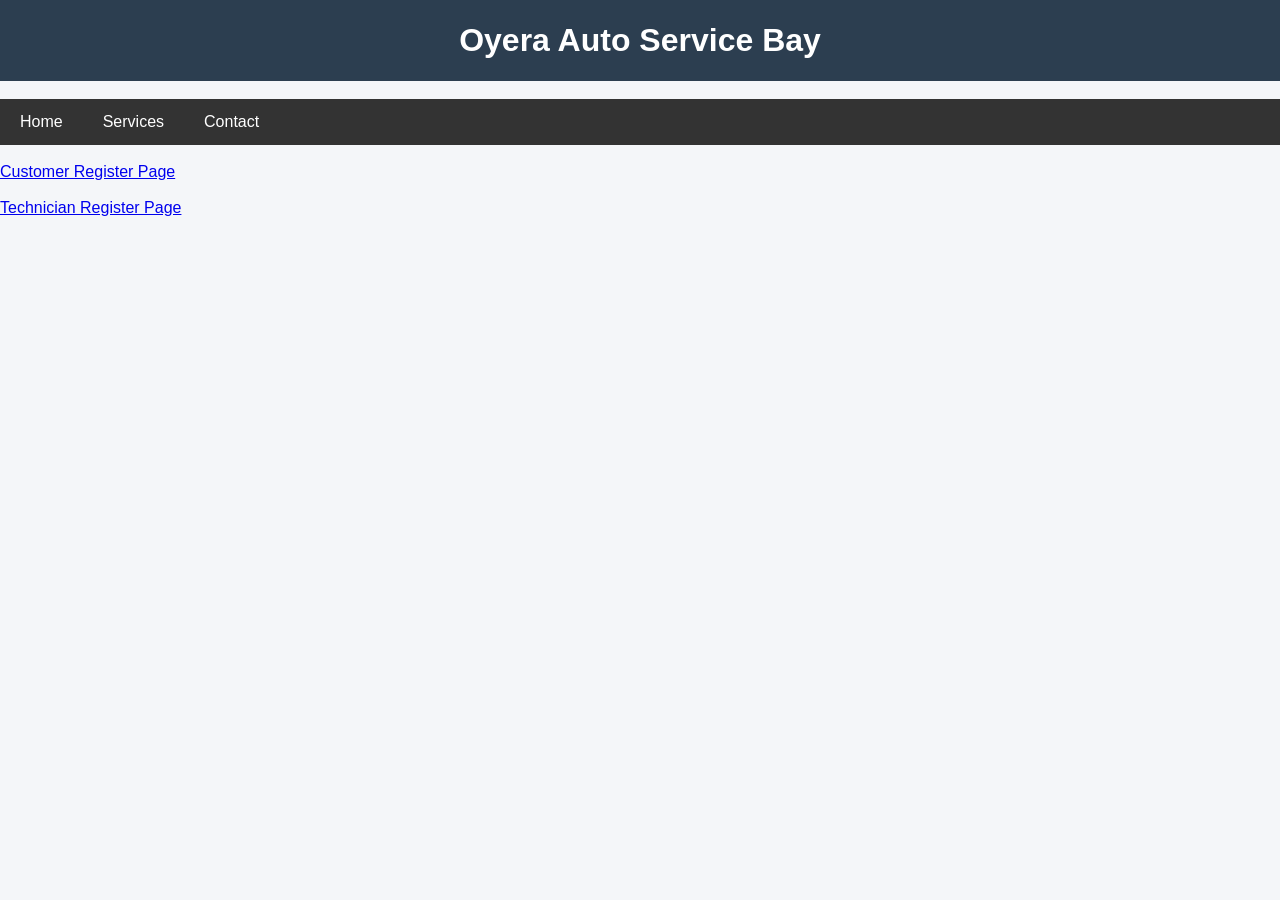
<file: index.html>
<!DOCTYPE html>
<html>

<head>
    <title>Oyera Auto Bay Service</title>
    <link rel="stylesheet" href="style.css">

</head>

<body>
    <!DOCTYPE html>
    <html lang="en">

    <head>
        <meta charset="UTF-8">
        <meta name="viewport" content="width=device-width, 
                   initial-scale=1.0">
        <style>
            .navbar {
                display: flex;
                background-color: #333;
            }

            .navbar a {
                color: white;
                padding: 14px 20px;
                text-decoration: none;
                text-align: center;
            }
        </style>
        <title>Basic Horizontal Navigation Bar</title>
    </head>

    <body>
        <!DOCTYPE html>
        <html>

        <head>
            <title></title>
            <style>
                header {
                    background:  #2c3e50;
                    color: white;
                    padding: 0.5px;
                    text-align: center;
                }

                nav a {
                    color: white;
                    margin: 0 10px;
                    text-decoration: none;
                }
            </style>
        </head>

        <body>
            <header>
                <h1>Oyera Auto Service Bay</h1>
            </header>
        </body>

        </html>
        <br />
        <div class="navbar">
            <a href="#home">Home</a>
            <a href="#services">Services</a>
            <a href="#contact">Contact</a>
        </div>
        <br />
        <a href="customer_registration.html">Customer Register Page</a>
        <br />
        <br />
        <a href="technician_registration.html">Technician Register Page</a>
    </body>

    </html>







</body>

</html>
</file>
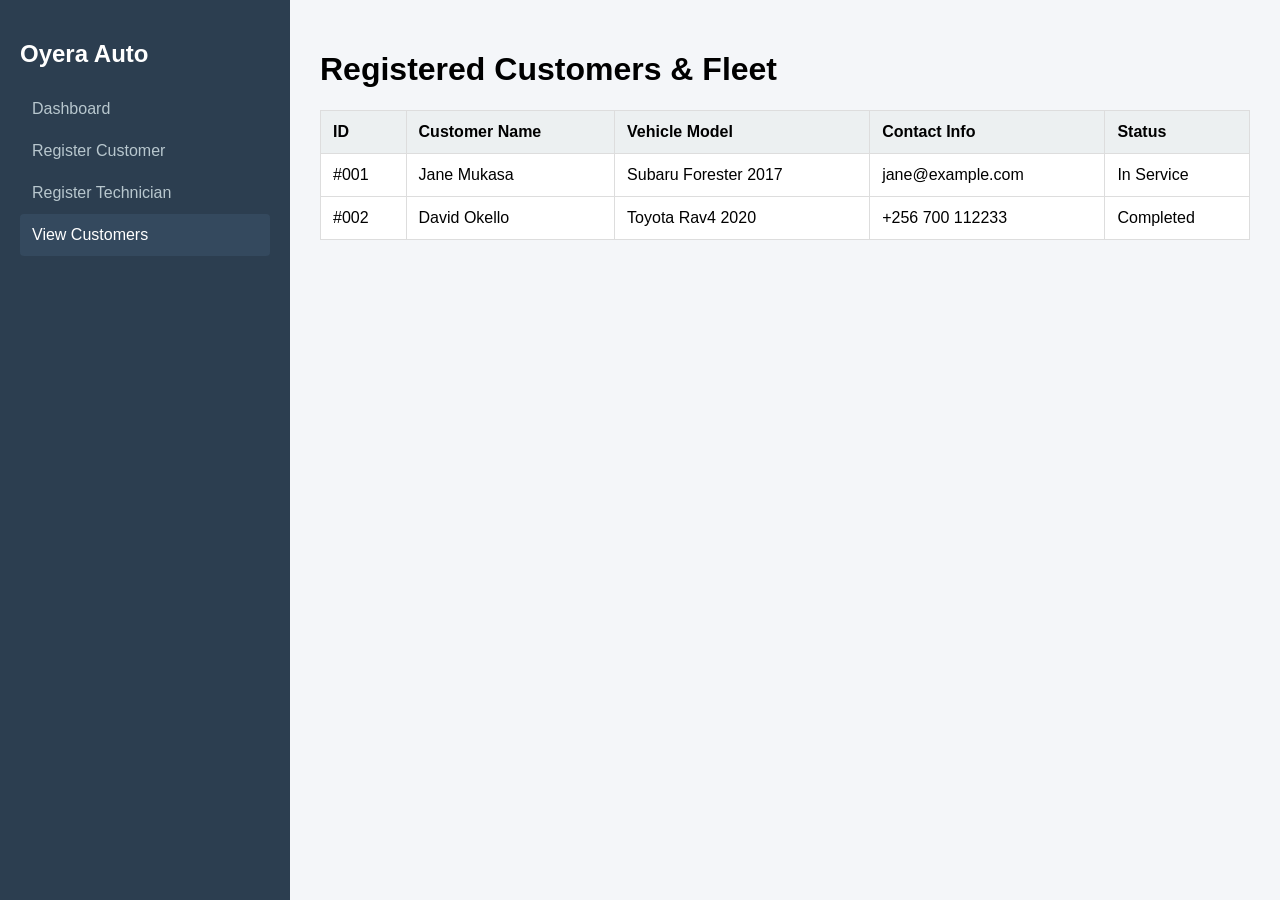
<file: customer_display.html>
<!DOCTYPE html>
<html lang="en">
<head>
    <meta charset="UTF-8">
    <meta name="viewport" content="width=device-width, initial-scale=1.0">
    <title>Customer View - Oyera Auto</title>
    <link rel="stylesheet" href="style.css">
</head>
<body>

    <div class="app-container">
        <aside class="sidebar">
            <h2>Oyera Auto</h2>
            <nav>
                <ul>
                    <li><a href="index.html">Dashboard</a></li>
                    <li><a href="customer_registration.html">Register Customer</a></li>
                    <li><a href="technician_registration.html">Register Technician</a></li>
                    <li><a href="customer_display.html" class="active">View Customers</a></li>
                </ul>
            </nav>
        </aside>

        <main class="main-content">
            <header>
                <h1>Registered Customers & Fleet</h1>
            </header>
            
            <section class="table-container">
                <table class="data-table">
                    <thead>
                        <tr>
                            <th>ID</th>
                            <th>Customer Name</th>
                            <th>Vehicle Model</th>
                            <th>Contact Info</th>
                            <th>Status</th>
                        </tr>
                    </thead>
                    <tbody>
                        <tr>
                            <td>#001</td>
                            <td>Jane Mukasa</td>
                            <td>Subaru Forester 2017</td>
                            <td>jane@example.com</td>
                            <td><span class="status pending">In Service</span></td>
                        </tr>
                        <tr>
                            <td>#002</td>
                            <td>David Okello</td>
                            <td>Toyota Rav4 2020</td>
                            <td>+256 700 112233</td>
                            <td><span class="status completed">Completed</span></td>
                        </tr>
                    </tbody>
                </table>
            </section>
        </main>
    </div>

</body>
</html>
</file>
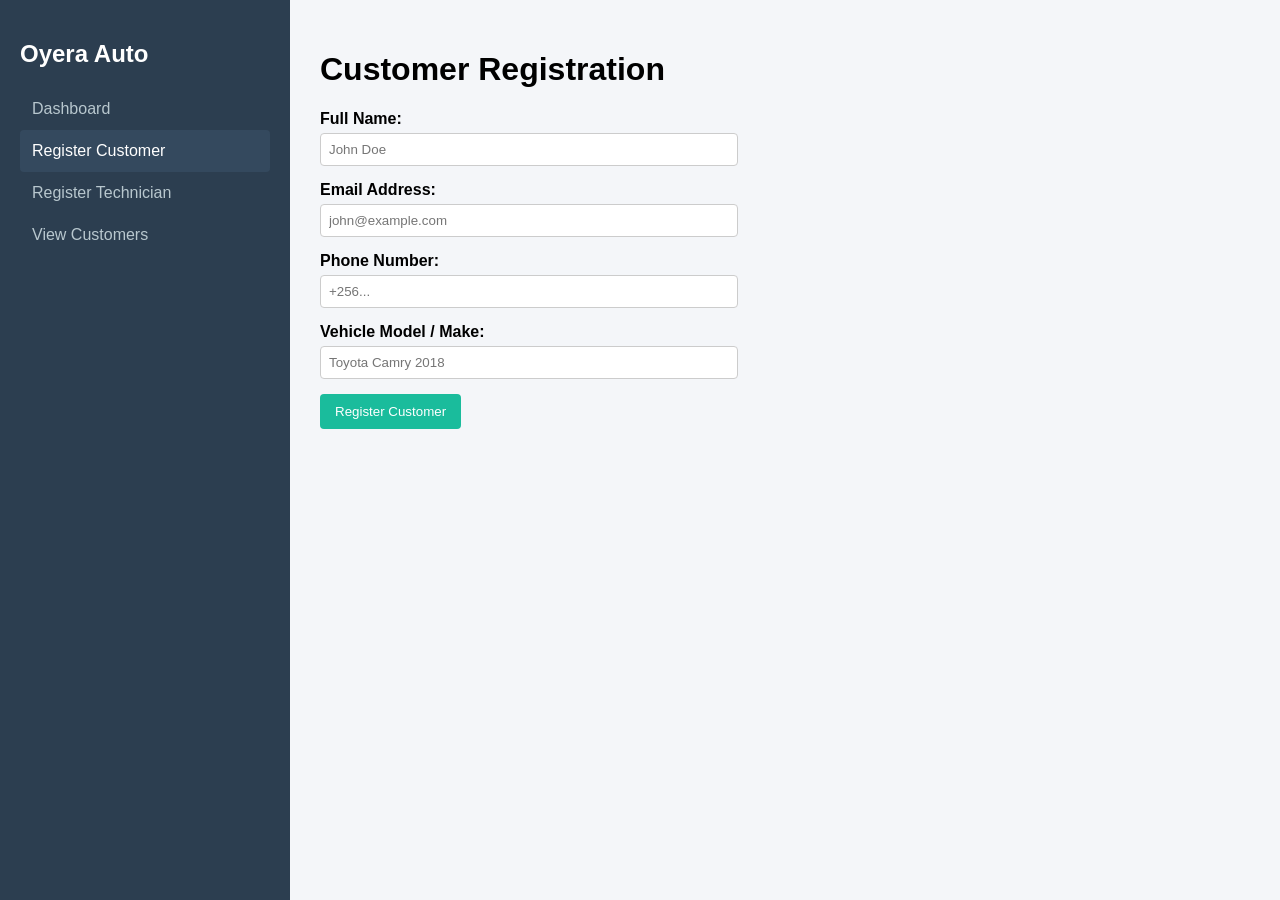
<file: customer_registration.html>
<!DOCTYPE html>
<html lang="en">
<head>
    <meta charset="UTF-8">
    <meta name="viewport" content="width=device-width, initial-scale=1.0">
    <title>Customer Registration - Oyera Auto</title>
    <link rel="stylesheet" href="style.css">
</head>
<body>

    <div class="app-container">
        <aside class="sidebar">
            <h2>Oyera Auto</h2>
            <nav>
                <ul>
                    <li><a href="index.html">Dashboard</a></li>
                    <li><a href="customer_registration.html" class="active">Register Customer</a></li>
                    <li><a href="technician_registration.html">Register Technician</a></li>
                    <li><a href="customer_display.html">View Customers</a></li>
                </ul>
            </nav>
        </aside>

        <main class="main-content">
            <header>
                <h1>Customer Registration</h1>
            </header>
            
            <section class="form-container">
                <form action="#" method="POST">
                    <div class="form-group">
                        <label for="custName">Full Name:</label>
                        <input type="text" id="custName" name="custName" required placeholder="John Doe">
                    </div>
                    
                    <div class="form-group">
                        <label for="custEmail">Email Address:</label>
                        <input type="email" id="custEmail" name="custEmail" required placeholder="john@example.com">
                    </div>
                    
                    <div class="form-group">
                        <label for="custPhone">Phone Number:</label>
                        <input type="tel" id="custPhone" name="custPhone" required placeholder="+256...">
                    </div>

                    <div class="form-group">
                        <label for="vehicleModel">Vehicle Model / Make:</label>
                        <input type="text" id="vehicleModel" name="vehicleModel" required placeholder="Toyota Camry 2018">
                    </div>

                    <button type="submit" class="btn">Register Customer</button>
                </form>
            </section>
        </main>
    </div>

</body>
</html>
</file>
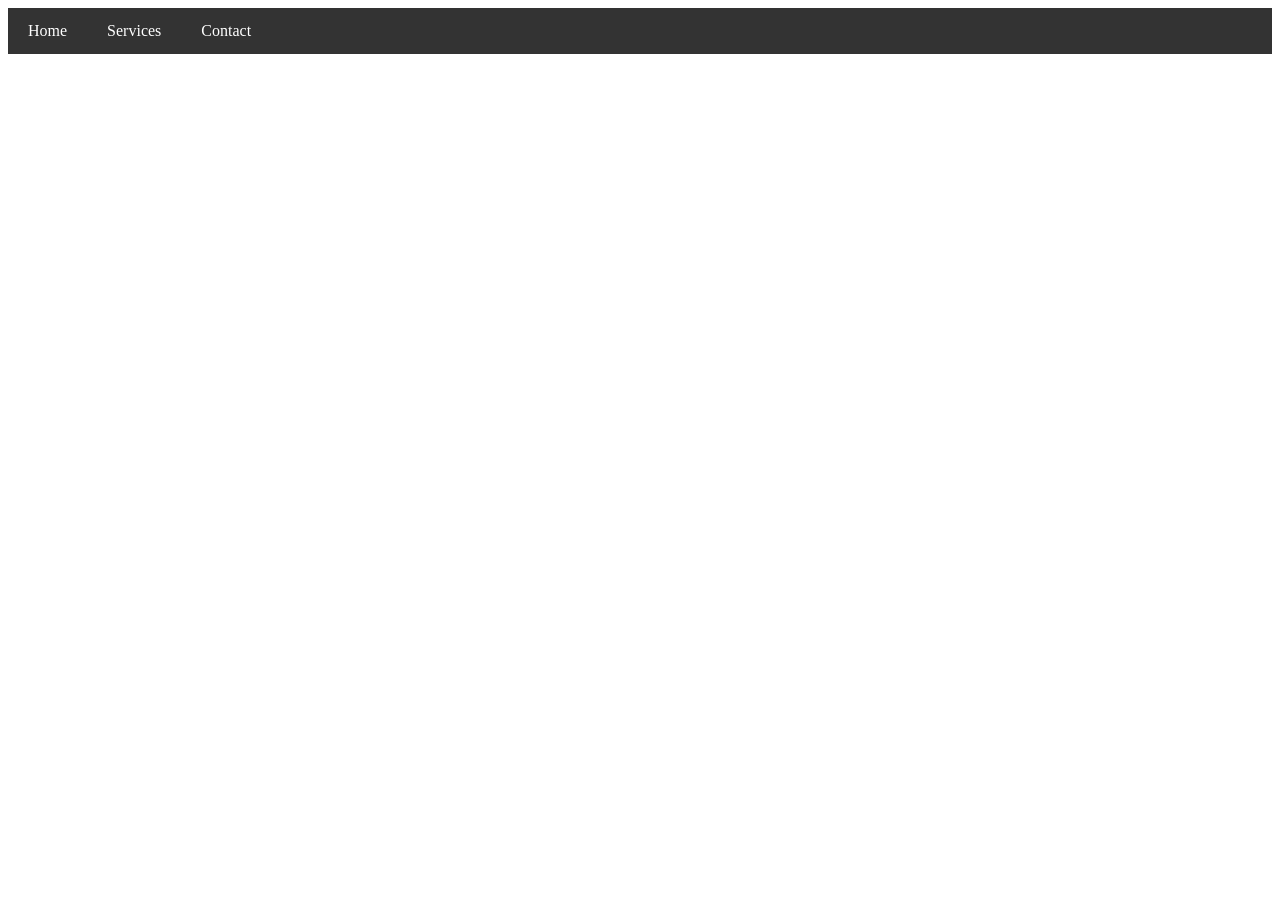
<file: navbar.html>
<!DOCTYPE html>
<html lang="en">

<head>
    <meta charset="UTF-8">
    <meta name="viewport" 
          content="width=device-width, 
                   initial-scale=1.0">
    <style>
        .navbar {
            display: flex;
            background-color: #333;
        }

        .navbar a {
            color: white;
            padding: 14px 20px;
            text-decoration: none;
            text-align: center;
        }
    </style>
    <title>Basic Horizontal Navigation Bar</title>
</head>

<body>
    <div class="navbar">
        <a href="#home">Home</a>
        <a href="#services">Services</a>
        <a href="#contact">Contact</a>
    </div>
</body>

</html>
</file>
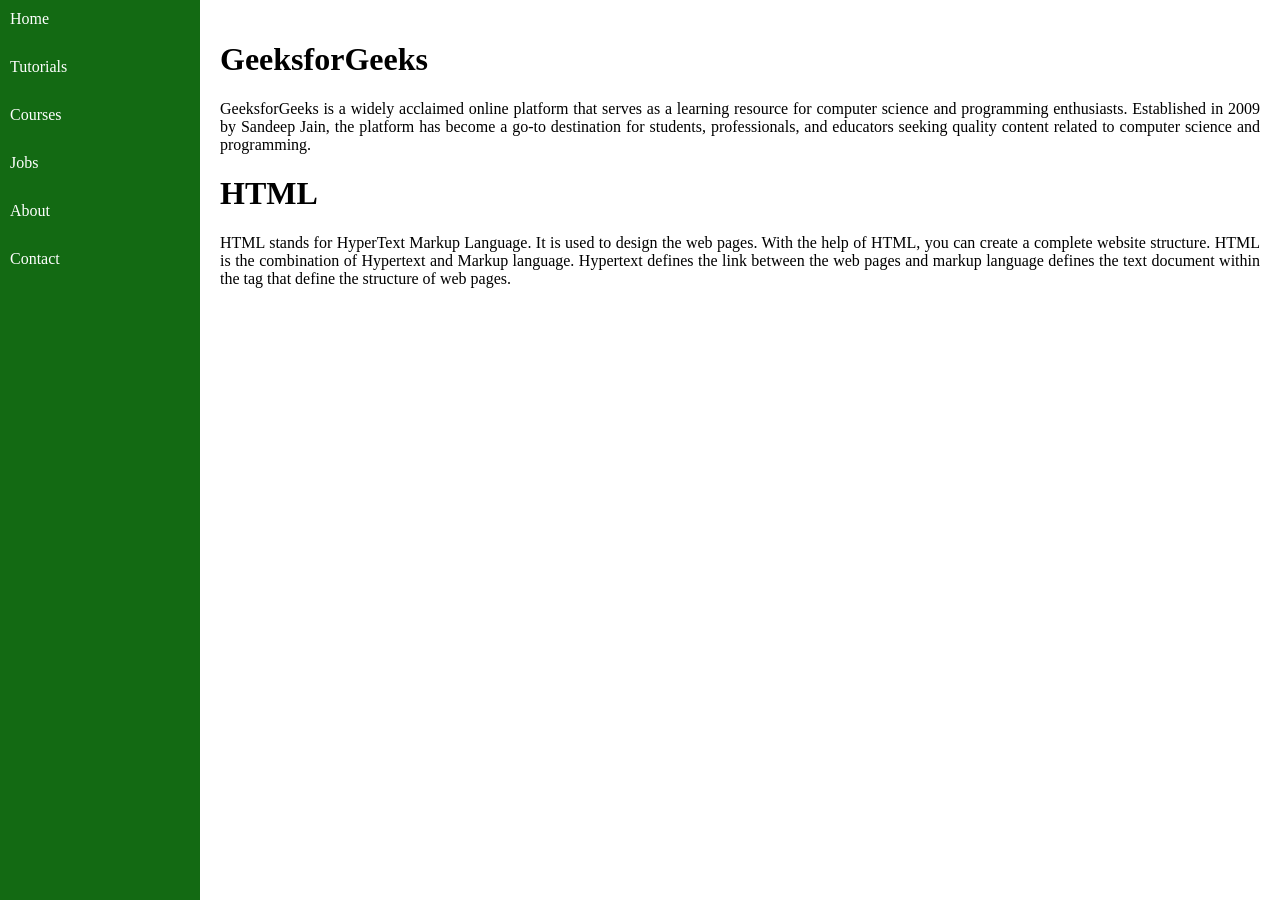
<file: sidebar.html>
<!DOCTYPE html>
<html lang="en">

<head>
	<meta charset="UTF-8">
	<meta name="viewport" content=
		"width=device-width, initial-scale=1.0">
	<title>
		Create a Fixed Sidebar using HTML and CSS
	</title>

	<style>
		body {
			margin: 0;
			padding: 0;
		}

		.container {
			display: flex;
		}

		.sidebar {
			width: 200px;
			height: 100vh;
			background-color: #136a13;
			color: #fff;
			box-sizing: border-box;
			position: fixed;
		}

		.content {
			flex: 1;
			padding: 20px;
			box-sizing: border-box;
			margin-left: 200px;
			text-align: justify;
		}

		.sidebar a {
			display: block;
			color: #fff;
			text-decoration: none;
			padding: 10px;
			margin-bottom: 10px;
			transition: background-color 0.3s;
		}

		/* Change background color on hover */
		.sidebar a:hover {
			background-color: #2980b9;
		}
	</style>
</head>

<body>

	<div class="container">
		<!-- Sidebar -->
		<div class="sidebar">
			<a href="#home">Home</a>
			<a href="#tutorials">Tutorials</a>
			<a href="#courses">Courses</a>
			<a href="#jobs">Jobs</a>
			<a href="#about">About</a>
			<a href="#contact">Contact</a>
		</div>

		<!-- Main Content -->
		<div class="content">
			<div id="home">
				<h1>GeeksforGeeks</h1>
				<p>
					GeeksforGeeks is a widely acclaimed online
					platform that serves as a learning resource
					for computer science and programming
					enthusiasts. Established in 2009 by Sandeep
					Jain, the platform has become a go-to destination
					for students, professionals, and educators seeking
					quality content related to computer science and
					programming.
				</p>
			</div>

			<div id="tutorials">
				<h1>HTML</h1>
				<p>
					HTML stands for HyperText Markup Language. It
					is used to design the web pages. With the help
					of HTML, you can create a complete website
					structure. HTML is the combination of Hypertext
					and Markup language. Hypertext defines the link
					between the web pages and markup language
					defines the text document within the tag that
					define the structure of web pages.
				</p>
			</div>
		</div>
	</div>
</body>

</html>
</file>
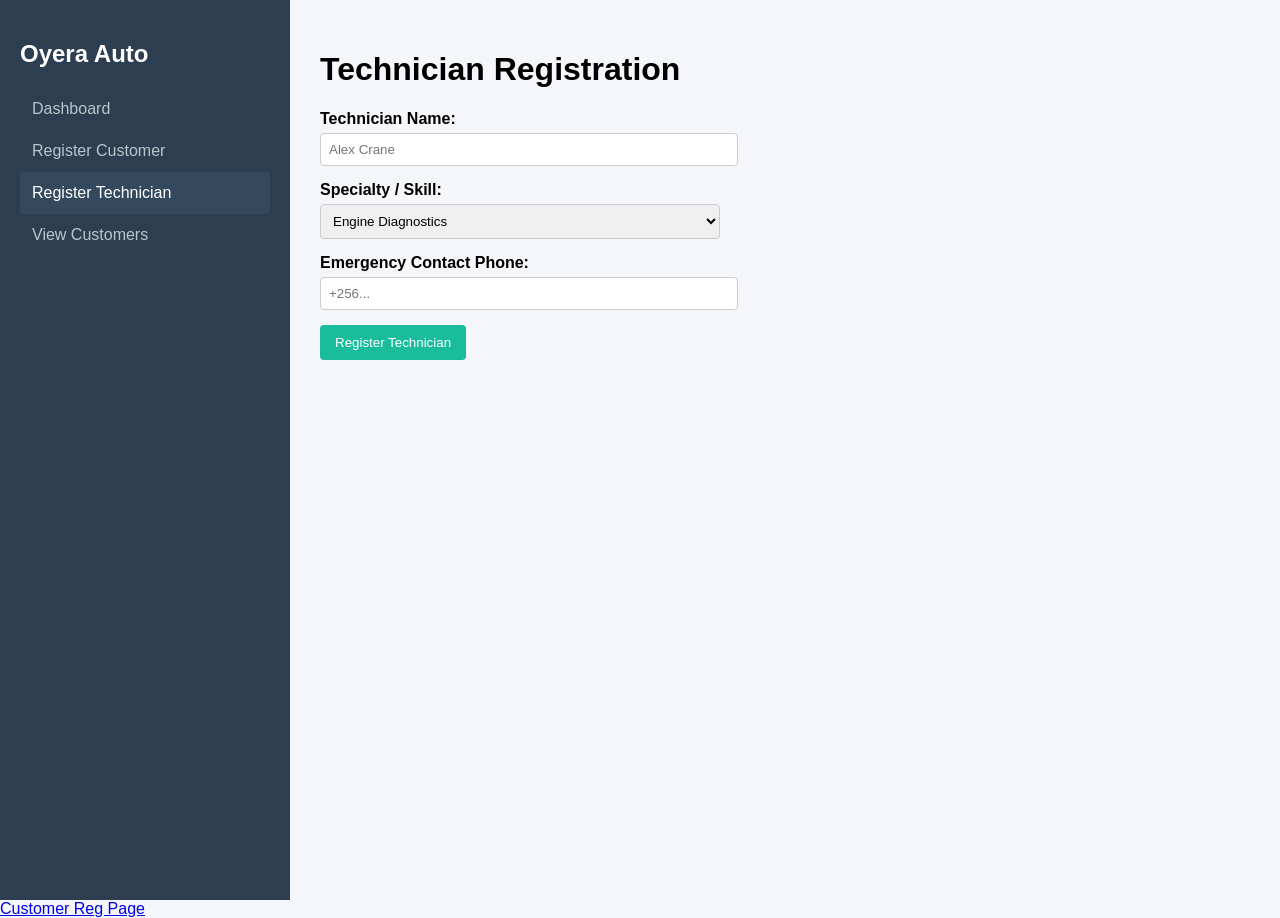
<file: technician_registration.html>
<!DOCTYPE html>
<html lang="en">
<head>
    <meta charset="UTF-8">
    <meta name="viewport" content="width=device-width, initial-scale=1.0">
    <title>Technician Registration - Oyera Auto</title>
    <link rel="stylesheet" href="style.css">
</head>
<body>

    <div class="app-container">
        <aside class="sidebar">
            <h2>Oyera Auto</h2>
            <nav>
                <ul>
                    <li><a href="index.html">Dashboard</a></li>
                    <li><a href="customer_registration.html">Register Customer</a></li>
                    <li><a href="technician_registration.html" class="active">Register Technician</a></li>
                    <li><a href="customer_display.html">View Customers</a></li>
                </ul>
            </nav>
        </aside>

        <main class="main-content">
            <header>
                <h1>Technician Registration</h1>
            </header>
            
            <section class="form-container">
                <form action="#" method="POST">
                    <div class="form-group">
                        <label for="techName">Technician Name:</label>
                        <input type="text" id="techName" name="techName" required placeholder="Alex Crane">
                    </div>
                    
                    <div class="form-group">
                        <label for="techSpecialty">Specialty / Skill:</label>
                        <select id="techSpecialty" name="techSpecialty">
                            <option value="engine">Engine Diagnostics</option>
                            <option value="oil">Engine Oil and Filters</option>
                            <option value="brakes">Brakes</option>
                            <option value="general">General Service</option>
                        </select>
                    </div>
                    
                    <div class="form-group">
                        <label for="techPhone">Emergency Contact Phone:</label>
                        <input type="tel" id="techPhone" name="techPhone" required placeholder="+256...">
                    </div>

                    <button type="submit" class="btn">Register Technician</button>
                </form>
            </section>
        </main>
    </div>

</body>
</html>
<a href="customer_registration.html">Customer Reg Page</a>
</file>
<file: style.css>
body {
    margin: 0;
    font-family: Arial, sans-serif;
    background-color: #f4f6f9;
}

.app-container {
    display: flex;
    min-height: 100vh;
}

.sidebar {
    width: 250px;
    background-color: #2c3e50;
    color: white;
    padding: 20px;
}

.sidebar ul {
    list-style: none;
    padding: 0;
}

.sidebar ul li a {
    color: #b8c7ce;
    text-decoration: none;
    display: block;
    padding: 12px;
    border-radius: 4px;
}

.sidebar ul li a:hover, .sidebar ul li a.active {
    background-color: #34495e;
    color: white;
}

.main-content {
    flex-grow: 1;
    padding: 30px;
}

.form-group {
    margin-bottom: 15px;
}

.form-group label {
    display: block;
    margin-bottom: 5px;
    font-weight: bold;
}

.form-group input, .form-group select {
    width: 100%;
    max-width: 400px;
    padding: 8px;
    border: 1px solid #ccc;
    border-radius: 4px;
}

.btn {
    background-color: #1abc9c;
    color: white;
    padding: 10px 15px;
    border: none;
    border-radius: 4px;
    cursor: pointer;
}

.data-table {
    width: 100%;
    border-collapse: collapse;
    background: white;
}

.data-table th, .data-table td {
    padding: 12px;
    border: 1px solid #ddd;
    text-align: left;
}

.data-table th {
    background-color: #ecf0f1;
}
</file>
